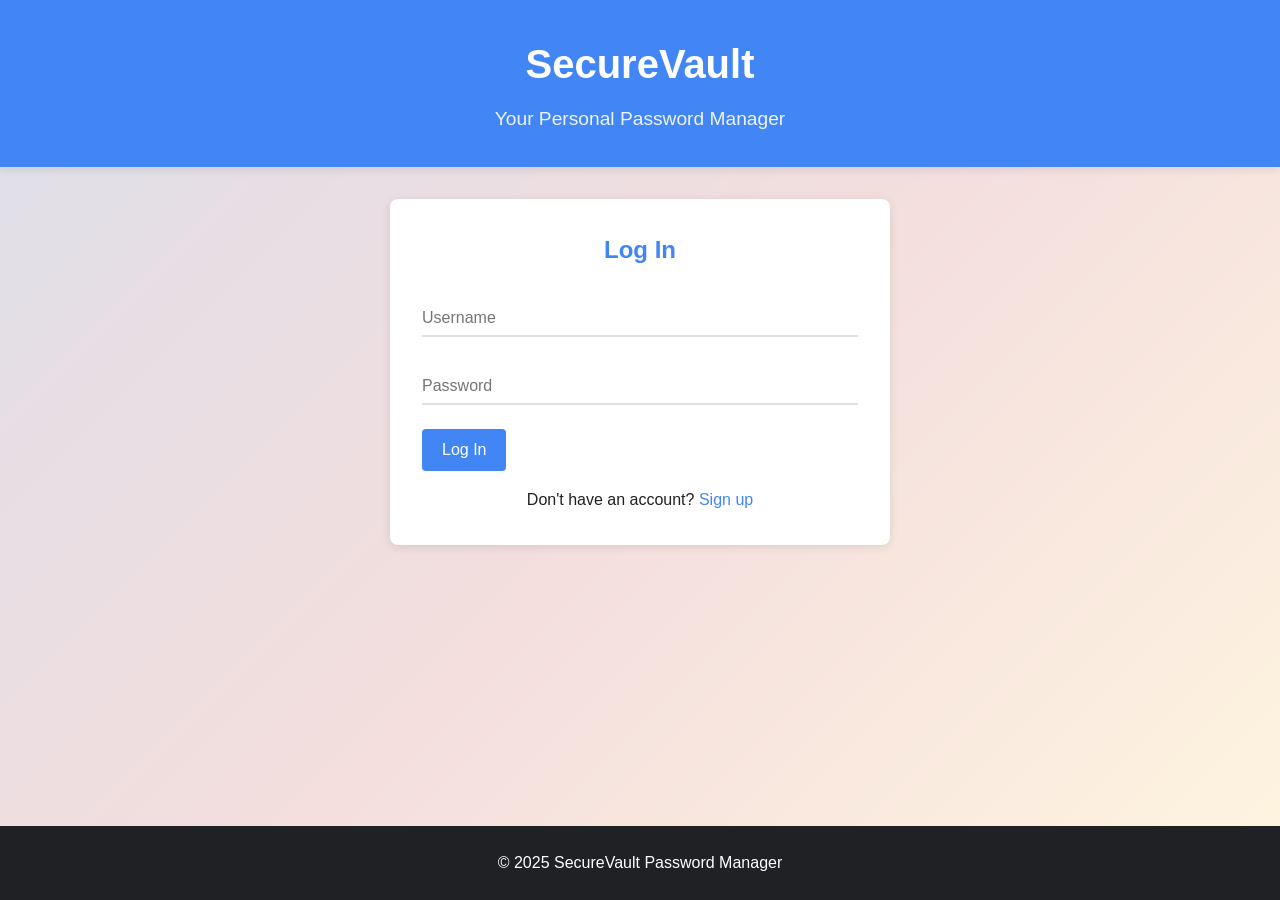
<file: frontend/index.html>
<!DOCTYPE html>
<html lang="en">
<head>
    <meta charset="UTF-8">
    <meta name="viewport" content="width=device-width, initial-scale=1.0">
    <title>SecureVault Password Manager</title>
    <link rel="stylesheet" href="styles.css">
</head>
<body>
    <div class="video-container">
        <div class="placeholder-video" style="background: linear-gradient(135deg, #1a2a6c, #b21f1f, #fdbb2d); width: 100%; height: 100%;"></div>
        <div class="overlay"></div>
    </div>
    
    <header>
        <h1>SecureVault</h1>
        <p>Your Personal Password Manager</p>
    </header>
    
    <div class="container">
        <!-- Login/Register Form -->
        <div class="auth-container" id="authContainer">
            <h2 id="authTitle">Log In</h2>
            <form id="authForm">
                <div class="input-group">
                    <input type="text" id="username" required="required">
                    <label for="username">Username</label>
                </div>
                <div class="input-group">
                    <input type="password" id="password" required="required">
                    <label for="password">Password</label>
                </div>
                <div class="input-group" id="confirmPasswordGroup" style="display: none;">
                    <input type="password" id="confirmPassword">
                    <label for="confirmPassword">Confirm Password</label>
                </div>
                <button type="submit" id="authButton">Log In</button>
                <div class="toggle-auth">
                    <span id="authToggleText">Don't have an account?</span>
                    <a href="#" id="authToggleLink">Sign up</a>
                </div>
            </form>
        </div>
        
        <!-- Password Manager -->
        <div class="password-manager" id="passwordManager" style="display: none;">
            <div class="user-info">
                <p>Welcome, <span id="currentUser">User</span>!</p>
                <button class="logout-btn" id="logoutBtn">Logout</button>
            </div>
            
            <h2>Your Stored Passwords</h2>
            
            <div class="action-buttons">
                <button id="addNewBtn">Add New Password</button>
                <button id="exportBtn">Export Data</button>
            </div>
            
            <div class="search-bar">
                <input type="text" id="searchInput" placeholder="Search passwords...">
            </div>
            
            <div id="passwordList" style="display: none;">
                <table class="password-list">
                    <thead>
                        <tr>
                            <th>Website</th>
                            <th>Username</th>
                            <th>Password</th>
                            <th>Last Updated</th>
                            <th>Actions</th>
                        </tr>
                    </thead>
                    <tbody id="passwordTableBody">
                        <!-- Password entries will be added here dynamically -->
                    </tbody>
                </table>
            </div>
            
            <div id="emptyState" class="empty-state">
                <i>🔒</i>
                <h3>No passwords stored yet</h3>
                <p>Add your first password by clicking the "Add New Password" button above.</p>
            </div>
        </div>
    </div>
    
    <!-- Add/Edit Password Modal -->
    <div class="modal" id="passwordModal" style="display: none;">
        <div class="modal-content">
            <div class="modal-header">
                <h3 id="modalTitle">Add New Password</h3>
                <button type="button" class="close-modal" id="closeModal">&times;</button>
            </div>
            <form id="passwordForm">
                <input type="hidden" id="passwordId">
                <div class="form-row">
                    <label for="website">Website/Application</label>
                    <input type="text" id="website" required>
                </div>
                <div class="form-row">
                    <label for="websiteUrl">URL (optional)</label>
                    <input type="text" id="websiteUrl">
                </div>
                <div class="form-row">
                    <label for="usernameField">Username/Email</label>
                    <input type="text" id="usernameField" required>
                </div>
                <div class="form-row">
                    <label for="passwordField">Password</label>
                    <div class="password-input-group">
                        <input type="password" id="passwordField" required>
                        <button type="button" id="generatePassword">Generate Strong Password</button>
                    </div>
                    <div class="password-strength">
                        <span id="strengthText">Strength: </span>
                        <div class="strength-meter">
                            <div id="strengthIndicator" style="width: 0%; background-color: #ccc;"></div>
                        </div>
                    </div>
                </div>
                <div class="form-row">
                    <label for="notes">Notes (optional)</label>
                    <textarea id="notes"></textarea>
                </div>
                <button type="submit" id="savePasswordBtn">Save Password</button>
            </form>
        </div>
    </div>
    
    <footer>
        <p>&copy; 2025 SecureVault Password Manager</p>
    </footer>

    <script src="script.js"></script>
</body>
</html>
</file>
<file: frontend/styles.css>
/* Global Styles */
:root {
    --primary-color: #4285f4;
    --primary-dark: #3367d6;
    --primary-light: #8ab4f8;
    --secondary-color: #34a853;
    --danger-color: #ea4335;
    --warning-color: #fbbc05;
    --light-gray: #f5f5f5;
    --medium-gray: #e0e0e0;
    --dark-gray: #757575;
    --text-color: #202124;
    --shadow: 0 2px 10px rgba(0, 0, 0, 0.1);
  }
  
  * {
    margin: 0;
    padding: 0;
    box-sizing: border-box;
    font-family: 'Segoe UI', Tahoma, Geneva, Verdana, sans-serif;
  }
  
  body {
    background-color: var(--light-gray);
    color: var(--text-color);
    line-height: 1.6;
    min-height: 100vh;
    display: flex;
    flex-direction: column;
    position: relative;
  }
  
  /* Video Background */
  .video-container {
    position: fixed;
    top: 0;
    left: 0;
    width: 100%;
    height: 100%;
    z-index: -1;
    overflow: hidden;
  }
  
  .overlay {
    position: absolute;
    top: 0;
    left: 0;
    width: 100%;
    height: 100%;
    background-color: rgba(255, 255, 255, 0.85);
  }
  
  /* Header Styles */
  header {
    background-color: var(--primary-color);
    color: white;
    text-align: center;
    padding: 2rem 0;
    box-shadow: var(--shadow);
  }
  
  header h1 {
    font-size: 2.5rem;
    margin-bottom: 0.5rem;
  }
  
  header p {
    font-size: 1.2rem;
    opacity: 0.9;
  }
  
  /* Container */
  .container {
    width: 90%;
    max-width: 1200px;
    margin: 2rem auto;
    flex: 1;
  }
  
  /* Authentication Container */
  .auth-container {
    max-width: 500px;
    margin: 0 auto;
    padding: 2rem;
    background-color: white;
    border-radius: 8px;
    box-shadow: var(--shadow);
    animation: fadeIn 0.5s ease;
  }
  
  .auth-container h2 {
    text-align: center;
    margin-bottom: 1.5rem;
    color: var(--primary-color);
  }
  
  /* Form Styles */
  .input-group {
    position: relative;
    margin-bottom: 1.5rem;
  }
  
  .input-group input {
    width: 100%;
    padding: 12px 0;
    font-size: 16px;
    border: none;
    border-bottom: 2px solid var(--medium-gray);
    background: transparent;
    transition: all 0.3s ease;
  }
  
  .input-group label {
    position: absolute;
    top: 12px;
    left: 0;
    font-size: 16px;
    color: var(--dark-gray);
    pointer-events: none;
    transition: all 0.3s ease;
  }
  
  .input-group input:focus {
    outline: none;
    border-bottom: 2px solid var(--primary-color);
  }
  
  .input-group input:focus ~ label,
  .input-group input:valid ~ label {
    top: -20px;
    font-size: 14px;
    color: var(--primary-color);
  }
  
  button {
    background-color: var(--primary-color);
    color: white;
    border: none;
    border-radius: 4px;
    padding: 12px 20px;
    font-size: 16px;
    cursor: pointer;
    transition: background-color 0.3s ease;
  }
  
  button:hover {
    background-color: var(--primary-dark);
  }
  
  .toggle-auth {
    text-align: center;
    margin-top: 1rem;
  }
  
  .toggle-auth a {
    color: var(--primary-color);
    text-decoration: none;
    cursor: pointer;
  }
  
  .toggle-auth a:hover {
    text-decoration: underline;
  }
  
  /* Password Manager */
  .password-manager {
    padding: 2rem;
    background-color: white;
    border-radius: 8px;
    box-shadow: var(--shadow);
    animation: fadeIn 0.5s ease;
  }
  
  .user-info {
    display: flex;
    justify-content: space-between;
    align-items: center;
    margin-bottom: 1.5rem;
    padding-bottom: 1rem;
    border-bottom: 1px solid var(--medium-gray);
  }
  
  .logout-btn {
    padding: 8px 16px;
    background-color: transparent;
    color: var(--danger-color);
    border: 1px solid var(--danger-color);
  }
  
  .logout-btn:hover {
    background-color: var(--danger-color);
    color: white;
  }
  
  .action-buttons {
    display: flex;
    gap: 1rem;
    margin-bottom: 1.5rem;
  }
  
  .search-bar {
    margin-bottom: 1.5rem;
  }
  
  .search-bar input {
    width: 100%;
    padding: 12px;
    border: 1px solid var(--medium-gray);
    border-radius: 4px;
    font-size: 16px;
    transition: border 0.3s ease;
  }
  
  .search-bar input:focus {
    outline: none;
    border-color: var(--primary-color);
  }
  
  /* Password List Table */
  .password-list {
    width: 100%;
    border-collapse: collapse;
    margin-bottom: 1.5rem;
  }
  
  .password-list th,
  .password-list td {
    padding: 12px 15px;
    text-align: left;
    border-bottom: 1px solid var(--medium-gray);
  }
  
  .password-list th {
    background-color: var(--light-gray);
    font-weight: 600;
  }
  
  .password-list tr:hover {
    background-color: #f9f9f9;
  }
  
  .password-field {
    display: flex;
    align-items: center;
    gap: 10px;
  }
  
  .masked-password {
    font-family: monospace;
    letter-spacing: 2px;
  }
  
  .action-cell {
    display: flex;
    gap: 5px;
  }
  
  .action-cell button {
    padding: 5px 10px;
    font-size: 14px;
  }
  
  /* Empty State */
  .empty-state {
    text-align: center;
    padding: 3rem 0;
    color: var(--dark-gray);
  }
  
  .empty-state i {
    font-size: 3rem;
    margin-bottom: 1rem;
    display: block;
  }
  
  /* Modal */
  .modal {
    position: fixed;
    top: 0;
    left: 0;
    width: 100%;
    height: 100%;
    background-color: rgba(0, 0, 0, 0.5);
    display: flex;
    justify-content: center;
    align-items: center;
    z-index: 100;
  }
  
  .modal-content {
    width: 90%;
    max-width: 600px;
    background-color: white;
    border-radius: 8px;
    box-shadow: 0 5px 15px rgba(0, 0, 0, 0.3);
    animation: slideIn 0.3s ease;
  }
  
  .modal-header {
    display: flex;
    justify-content: space-between;
    align-items: center;
    padding: 1.5rem;
    border-bottom: 1px solid var(--medium-gray);
  }
  
  .modal-header h3 {
    color: var(--primary-color);
    margin: 0;
  }
  
  .close-modal {
    background: none;
    border: none;
    font-size: 1.5rem;
    color: var(--dark-gray);
    cursor: pointer;
  }
  
  .close-modal:hover {
    color: var(--danger-color);
  }
  
  #passwordForm {
    padding: 1.5rem;
  }
  
  .form-row {
    margin-bottom: 1.5rem;
  }
  
  .form-row label {
    display: block;
    margin-bottom: 8px;
    font-weight: 500;
  }
  
  .form-row input,
  .form-row textarea {
    width: 100%;
    padding: 10px;
    border: 1px solid var(--medium-gray);
    border-radius: 4px;
    font-size: 16px;
  }
  
  .form-row input:focus,
  .form-row textarea:focus {
    outline: none;
    border-color: var(--primary-color);
  }
  
  .password-input-group {
    position: relative;
  }
  
  .password-generator {
    margin-top: 10px;
  }
  
  #generatePassword {
    background-color: var(--secondary-color);
    width: 100%;
  }
  
  #generatePassword:hover {
    background-color: #2a8644;
  }
  
  .password-strength {
    margin-top: 10px;
  }
  
  .strength-meter {
    height: 5px;
    width: 100%;
    background-color: var(--medium-gray);
    border-radius: 3px;
    overflow: hidden;
    margin-top: 5px;
  }
  
  #strengthIndicator {
    height: 100%;
    border-radius: 3px;
    transition: width 0.3s ease, background-color 0.3s ease;
  }
  
  #savePasswordBtn {
    width: 100%;
    margin-top: 1rem;
  }
  
  /* Footer */
  footer {
    text-align: center;
    padding: 1.5rem 0;
    margin-top: 2rem;
    background-color: var(--text-color);
    color: white;
  }
  
  /* Animations */
  @keyframes fadeIn {
    from {
      opacity: 0;
    }
    to {
      opacity: 1;
    }
  }
  
  @keyframes slideIn {
    from {
      transform: translateY(-20px);
      opacity: 0;
    }
    to {
      transform: translateY(0);
      opacity: 1;
    }
  }
  
  /* Responsive Styles */
  @media (max-width: 768px) {
    .action-buttons {
      flex-direction: column;
    }
    
    .password-list {
      display: block;
      overflow-x: auto;
    }
    
    .action-cell {
      flex-direction: column;
    }
    
    .modal-content {
      width: 95%;
    }
  }
  
  /* Additional Styles for Notes Textarea */
  textarea#notes {
    min-height: 100px;
    resize: vertical;
  }
  
  /* Hover Effects for Interactive Elements */
  button, a, .close-modal {
    transition: all 0.2s ease;
  }
  
  button:active {
    transform: translateY(1px);
  }
</file>
